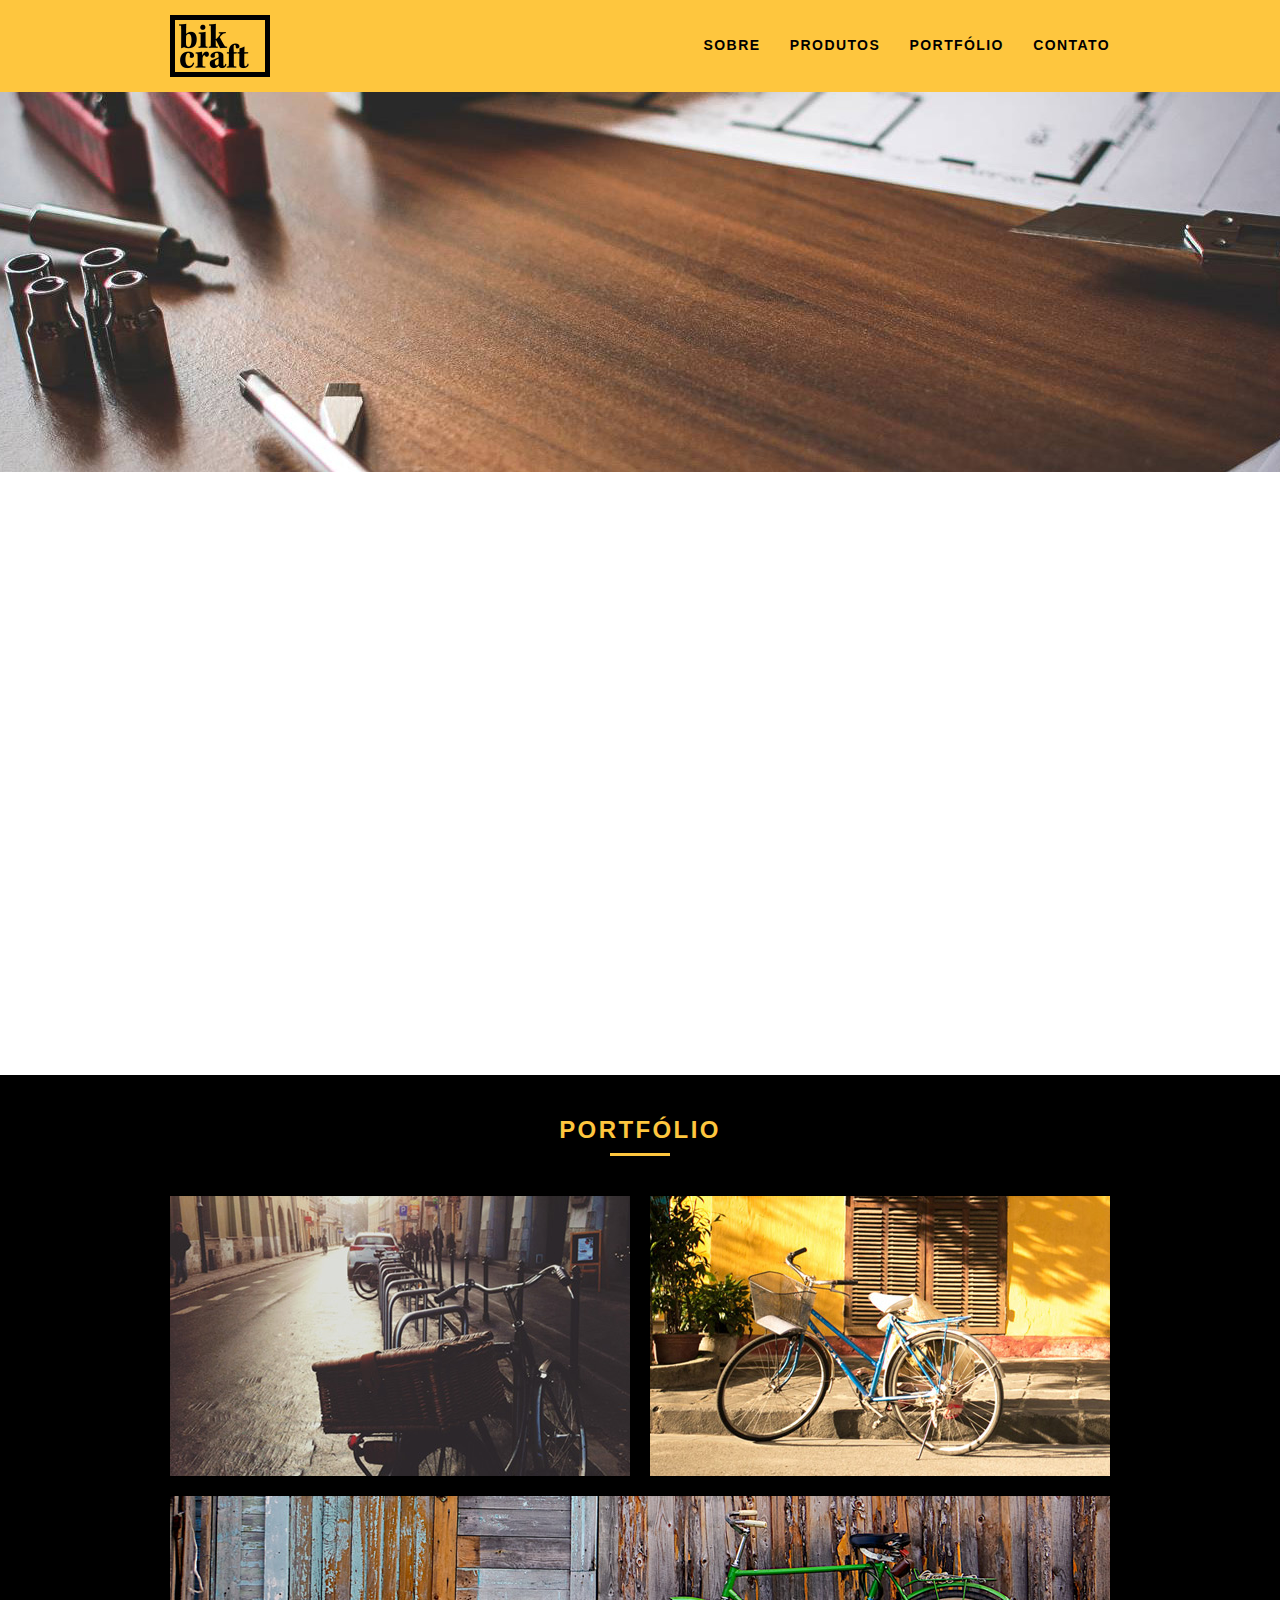
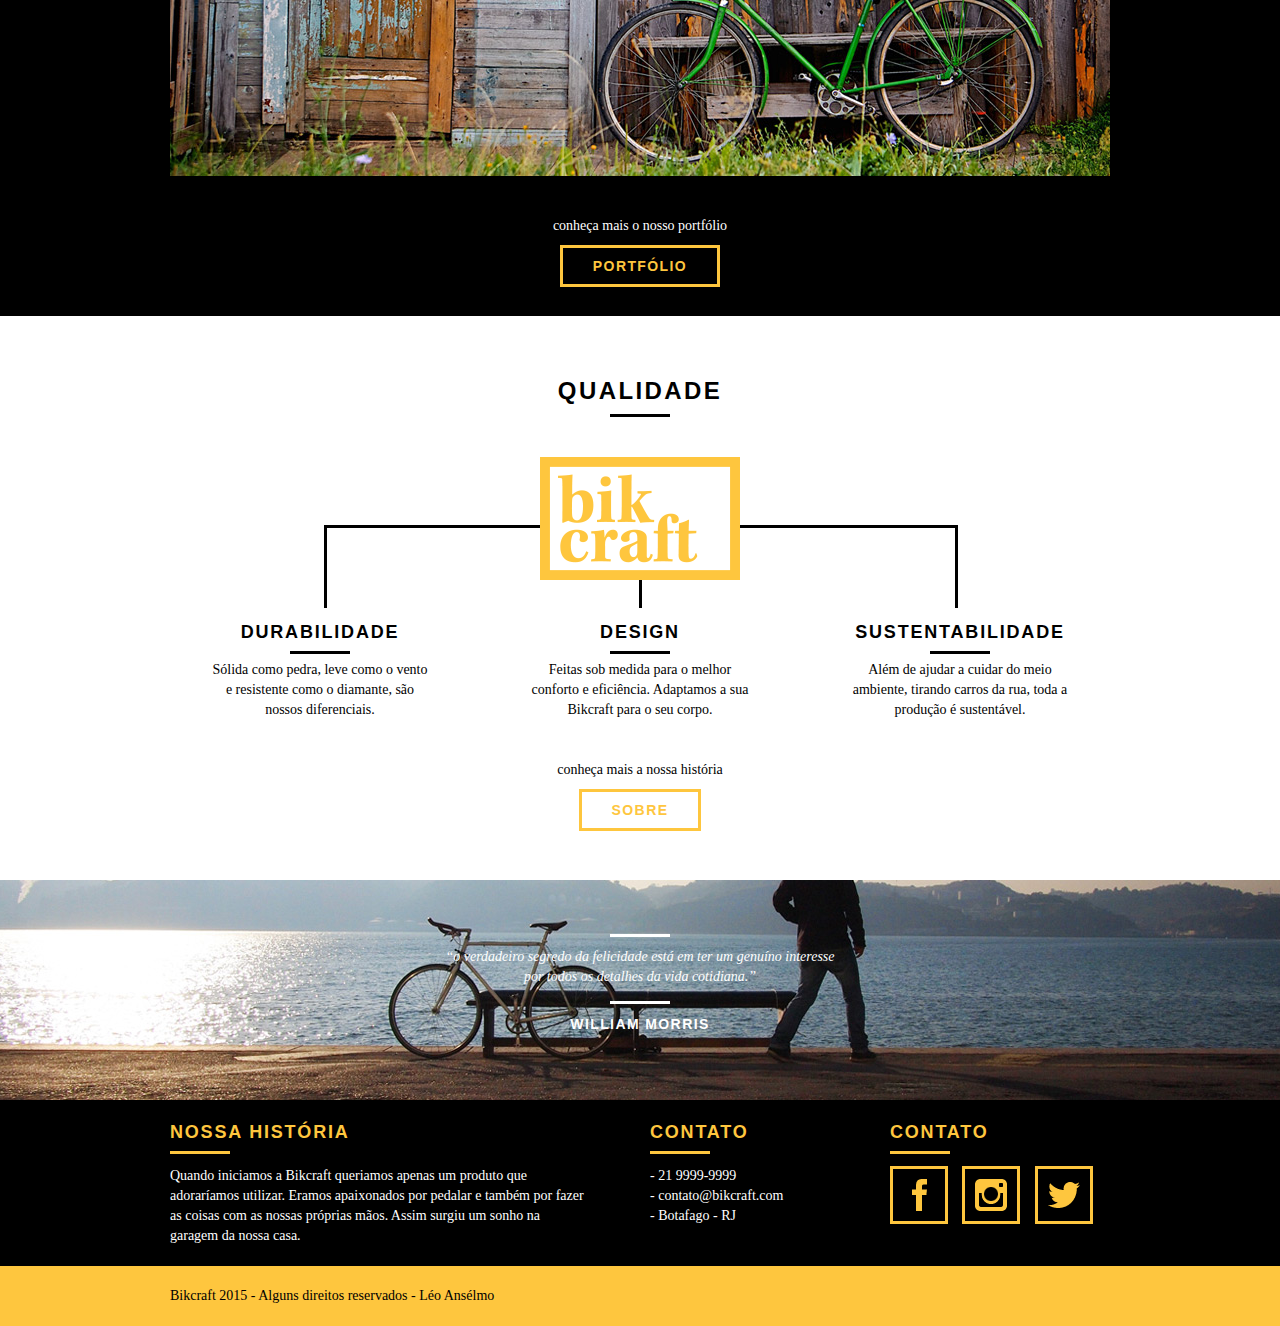
<file: index.html>
<!DOCTYPE html>
<html lang="pt-br">
	<head>
		<meta charset="utf-8">
		<title>Bikcraft - Bicicletas Personalizadas</title>
		<meta name="description" content="Compre a sua bicicleta personalizada na Bikcraft. Possuímos modelos Passeio, Retrô e Esporte.">

		<meta property="og:type" content="website"/>
		<meta property="og:title" content="Bikcraft - Bicicletas Personalizadas"/>
		<meta property="og:description" content="Compre a sua bicicleta personalizada na Bikcraft. Possuímos modelos Passeio, Retrô e Esporte."/>
		<meta property="og:url" content="http://bikcraft.com"/>
		<meta property="og:image" content="http://bikcraft.com/img/og-image.png"/>

		<meta name="viewport" content="width=device-width, initial-scale=1">

		<link rel="shortcut icon" href="favicon.ico">

		<link rel="stylesheet" href="css/style.css">
		<script src="js/libs/modernizr.custom.45655.js"></script>
	</head>
	<body>

		<header class="header">
			<div class="container">
				<a href="index.html" class="grid-4">
					<img src="img/bikcraft.png" alt="Bikcraft">
				</a>
				<nav class="grid-12 header_menu">
					<ul>
						<li><a href="sobre.html">Sobre</a></li>
						<li><a href="produtos.html">Produtos</a></li>
						<li><a href="portfolio.html">Portfólio</a></li>
						<li><a href="contato.html">Contato</a></li>
					</ul>
				</nav>
			</div>
		</header>

		<section class="introducao">
			<div class="container">
				<h1>Bicicletas Feitas a Mão</h1>
				<blockquote class="quote-externo">
					<p>“não tenha nada em sua casa que você não considere útil ou acredita ser bonito”</p>
					<cite>WILLIAM MORRIS</cite>
				</blockquote>
				<a href="produtos.html" class="btn">Orçamento</a>
			</div>
		</section>
		
		<section class="produtos container animar">
			<h2 class="subtitulo">Produtos</h2>
			<ul class="produtos_lista">

				<li class="grid-1-3">
					<div class="produtos_icone">
						<img src="img/produtos/passeio.png" alt="Bikcraft Passeio">
					</div>
					<h3>Passeio</h3>
					<p>Muito melhor do que passear pela orla a vidros fechados.</p>
				</li>

				<li class="grid-1-3">
					<div class="produtos_icone">
						<img src="img/produtos/esporte.png" alt="Bikcraft Esporte">
					</div>
					<h3>Esporte</h3>
					<p>Mais rápida do que Forrest Gump, ninguém vai pegar você.</p>
				</li>

				<li class="grid-1-3">
					<div class="produtos_icone">
						<img src="img/produtos/retro.png" alt="Bikcraft Retrô">
					</div>
					<h3>Retrô</h3>
					<p>O passado volta para lembrarmos o que devemos fazer no futuro.</p>
				</li>

			</ul>

			<div class="call">
				<p>clique aqui e veja os detalhes dos produtos</p>
				<a href="produtos.html" class="btn btn-preto">Produtos</a>
			</div>

		</section>
		<!-- Fecha Produtos -->

		<section class="portfolio">
			<div class="container">
				<h2 class="subtitulo">Portfólio</h2>
				<div class="portfolio_lista">
					<div class="grid-8"><img src="img/portfolio/retro.jpg" alt="Bicicleta Retrô"></div>
					<div class="grid-8"><img src="img/portfolio/passeio.jpg" alt="Bicicleta Passeio"></div>
					<div class="grid-16"><img src="img/portfolio/esporte.jpg" alt="Bicicleta Esporte"></div>
				</div>
				<div class="call">
					<p>conheça mais o nosso portfólio</p>
					<a href="portfolio.html" class="btn">Portfólio</a>
				</div>
			</div>
		</section>

		<section class="qualidade container">
			<h2 class="subtitulo">Qualidade</h2>
			<img src="img/bikcraft-qualidade.png" alt="Bikcraft">
			<ul class="qualidade_lista">
				<li class="grid-1-3">
					<h3>Durabilidade</h3>
					<p>Sólida como pedra, leve como o vento e resistente como o diamante, são nossos diferenciais.</p>
				</li>
				<li class="grid-1-3">
					<h3>Design</h3>
					<p>Feitas sob medida para o melhor conforto e eficiência. Adaptamos a sua Bikcraft para o seu corpo.</p>
				</li>
				<li class="grid-1-3">
					<h3>Sustentabilidade</h3>
					<p>Além de ajudar a cuidar do meio ambiente, tirando carros da rua, toda a produção é sustentável.</p>
				</li>
			</ul>
			<div class="call">
				<p>conheça mais a nossa história</p>
				<a href="sobre.html" class="btn btn-preto">Sobre</a>
			</div>
		</section>

		<div class="quebra">
			<blockquote class="quote-externo container">
				<p>“o verdadeiro segredo da felicidade está em ter um genuíno interesse por todos os detalhes da vida cotidiana.”</p>
				<cite>WILLIAM MORRIS</cite>
			</blockquote>
		</div>

		<footer>
			<div class="footer">
				<div class="container">

					<div class="grid-8 footer_historia">
						<h3>Nossa História</h3>
						<p>Quando iniciamos a Bikcraft queriamos apenas um produto que adoraríamos utilizar. Eramos apaixonados por pedalar e também por fazer as coisas com as nossas próprias mãos. Assim surgiu um sonho na garagem da nossa casa.</p>
					</div>

					<div class="grid-4 footer_contato">
						<h3>Contato</h3>
						<ul>
							<li>- 21 9999-9999</li>
							<li>- contato@bikcraft.com</li>
							<li>- Botafago - RJ</li>
						</ul>
					</div>

					<div class="grid-4 footer_redes">
						<h3>Contato</h3>
						<ul>
							<li><a href="http://facebook.com" target="_blank"><img src="img/redes-sociais/facebook.png" alt="Facebook Bikcraft"></a></li>
							<li><a href="http://instagram.com" target="_blank"><img src="img/redes-sociais/instagram.png" alt="Instagram Bikcraft"></a></li>
							<li><a href="http://twitter.com" target="_blank"><img src="img/redes-sociais/twitter.png" alt="Twitter Bikcraft"></a></li>
						</ul>
					</div>

				</div>
			</div>

			<div class="copy">
				<div class="container">
					<p class="grid-16">Bikcraft 2015 - Alguns direitos reservados - Léo Ansélmo</p>
				</div>
			</div>
		</footer>

	<!-- JavaScript -->
	<script src="//ajax.googleapis.com/ajax/libs/jquery/1.11.2/jquery.min.js"></script>
	<script>window.jQuery || document.write('<script src="js/libs/jquery-1.11.2.min.js"><\/script>')</script>
	<script src="js/plugins.js"></script>
	<script src="js/main.js"></script>
	<!-- JavaScript -->

	</body>
</html>
</file>
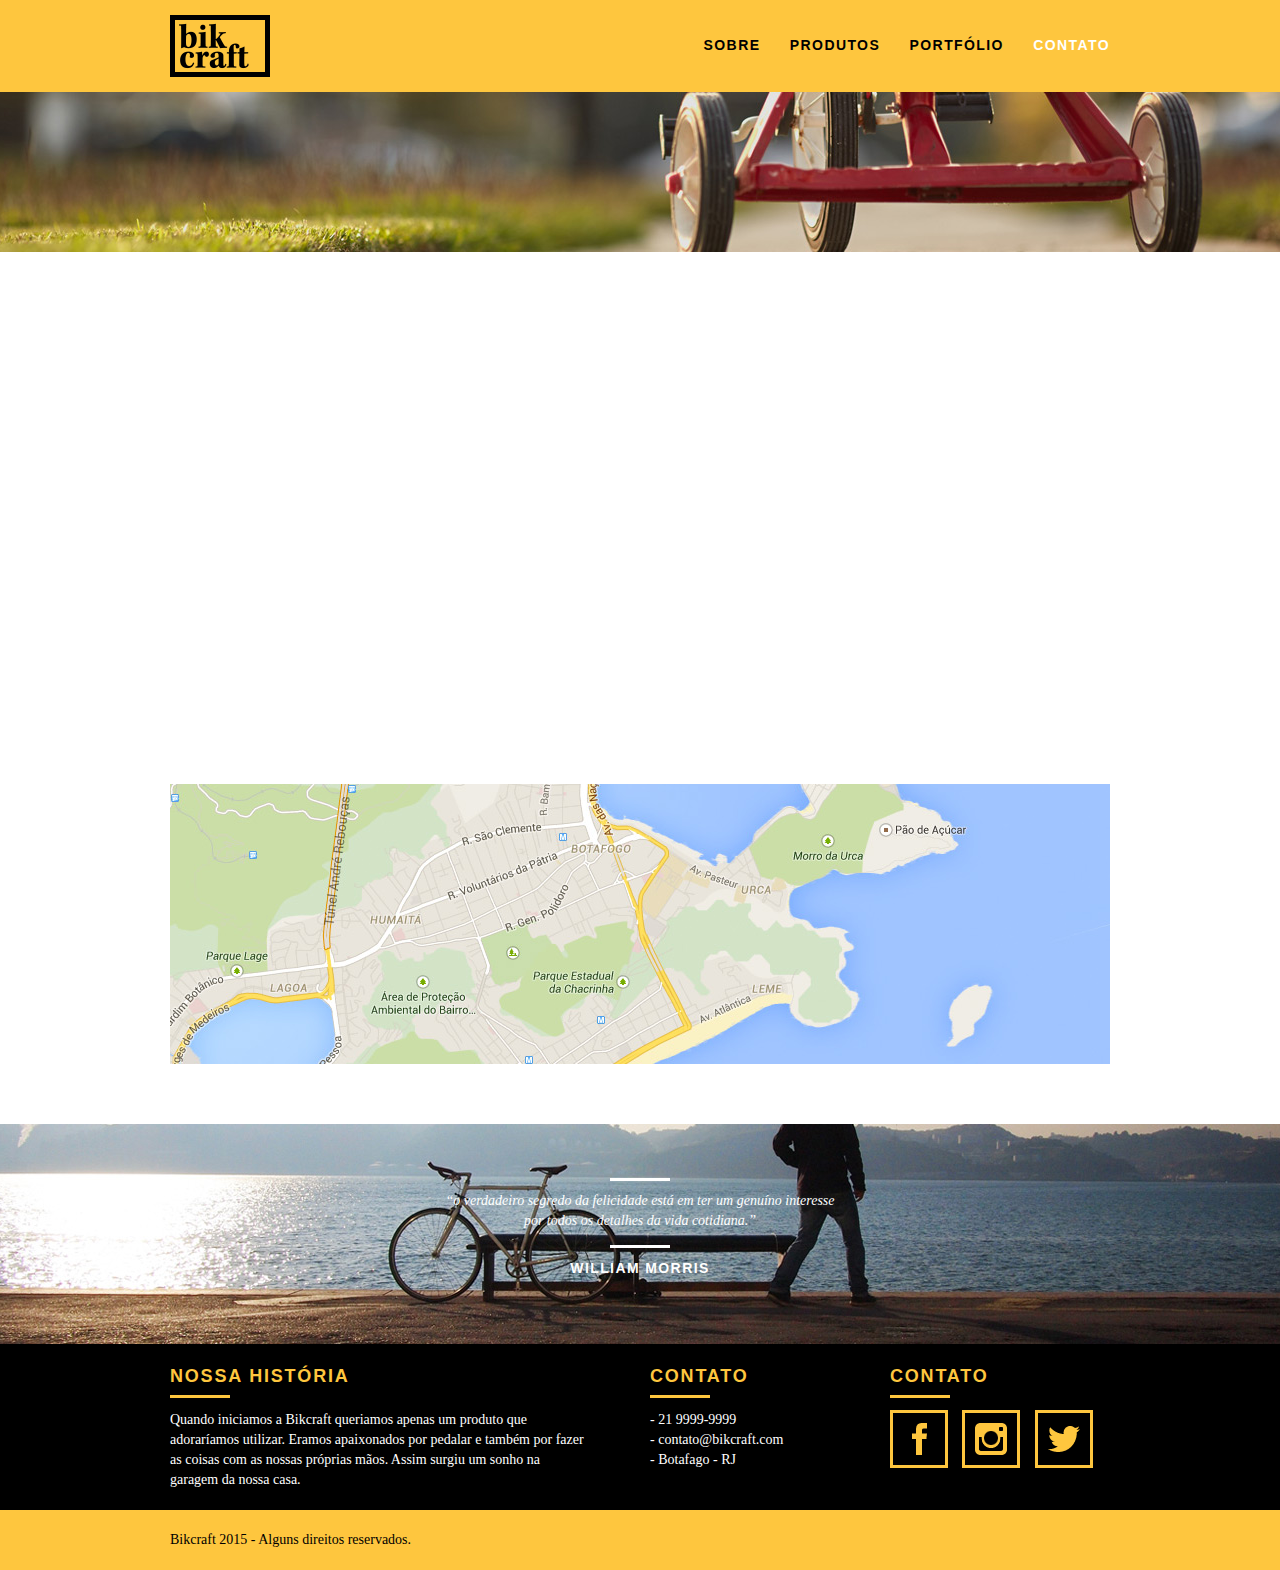
<file: contato.html>
<!DOCTYPE html>
<html lang="pt-br">
	<head>
		<meta charset="utf-8">
		<title>Bikcraft - Contato - 21 9999-9999</title>
		<meta name="description" content="Compre a sua bicicleta personalizada na Bikcraft. Possuímos modelos Passeio, Retrô e Esporte.">

		<meta property="og:type" content="website"/>
		<meta property="og:title" content="Bikcraft - Contato - 21 9999-9999"/>
		<meta property="og:description" content="Compre a sua bicicleta personalizada na Bikcraft. Possuímos modelos Passeio, Retrô e Esporte."/>
		<meta property="og:url" content="http://bikcraft.com/contato.html"/>
		<meta property="og:image" content="http://bikcraft.com/img/og-image.png"/>

		<meta name="viewport" content="width=device-width, initial-scale=1">

		<link rel="stylesheet" href="css/style.css">
		<script src="js/libs/modernizr.custom.45655.js"></script>
	</head>
	<body>

		<header class="header">
			<div class="container">
				<a href="index.html" class="grid-4">
					<img src="img/bikcraft.png" alt="Bikcraft">
				</a>
				<nav class="grid-12 header_menu">
					<ul>
						<li><a href="sobre.html">Sobre</a></li>
						<li><a href="produtos.html">Produtos</a></li>
						<li><a href="portfolio.html">Portfólio</a></li>
						<li><a href="contato.html" class="menu_ativo">Contato</a></li>
					</ul>
				</nav>
			</div>
		</header>

		<section class="introducao-interna interna_contato">
			<div class="container">
				<h1>Contato</h1>
				<p>tire suas dúvidas com a gente</p>
			</div>
		</section>

		<section class="contato container animar-interno">
			<form action="enviar.php" method="post" name="form" class="formphp contato_form grid-8">
				<label for="nome">Nome</label>
				<input id="nome" name="nome" type="text">
				<label for="email">E-mail</label>
				<input id="email" name="email" type="text">
				<label for="telefone">Telefone</label>
				<input id="telefone" name="telefone" type="text">

				<label class="nao-aparece">Se você não é um robô, deixe em branco.</label>
				<input type="text" class="nao-aparece" name="leaveblank">
				<label class="nao-aparece">Se você não é um robô, não mude este campo.</label>
				<input type="text" class="nao-aparece" name="dontchange" value="http://" >

				<label for="mensagem">Mensagem</label>
				<textarea name="mensagem" id="mensagem"></textarea>

				<button id="enviar" name="enviar" type="submit" class="btn btn-preto">Enviar</button>
			</form>

			<div class="contato_dados grid-8">
				<h3>Dados</h3>
				<span>+55 21 9999-9999</span>
				<span>orcamento@bikcraft.com</span>
				<span>Rua Ali Perto - Botafogo</span>
				<span>Rio de Janeiro - RJ - Brasil</span>
				<h3>Redes Sociais</h3>
				<ul>
					<li><a href="http://facebook.com" target="_blank"><img src="img/redes-sociais/facebook.png" alt="Facebook Bikcraft"></a></li>
					<li><a href="http://instagram.com" target="_blank"><img src="img/redes-sociais/instagram.png" alt="Instagram Bikcraft"></a></li>
					<li><a href="http://twitter.com" target="_blank"><img src="img/redes-sociais/twitter.png" alt="Twitter Bikcraft"></a></li>
				</ul>
			</div>
		</section>

		<section class="container contato_mapa">
			<a href="http://google.com" target="_blank" class="grid-16"><img src="img/endereco-bikcraft.jpg" alt="Endereço da Bikcraft"></a>
		</section>

		<div class="quebra">
			<blockquote class="quote-externo container">
				<p>“o verdadeiro segredo da felicidade está em ter um genuíno interesse por todos os detalhes da vida cotidiana.”</p>
				<cite>WILLIAM MORRIS</cite>
			</blockquote>
		</div>

		<footer>
			<div class="footer">
				<div class="container">

					<div class="grid-8 footer_historia">
						<h3>Nossa História</h3>
						<p>Quando iniciamos a Bikcraft queriamos apenas um produto que adoraríamos utilizar. Eramos apaixonados por pedalar e também por fazer as coisas com as nossas próprias mãos. Assim surgiu um sonho na garagem da nossa casa.</p>
					</div>

					<div class="grid-4 footer_contato">
						<h3>Contato</h3>
						<ul>
							<li>- 21 9999-9999</li>
							<li>- contato@bikcraft.com</li>
							<li>- Botafago - RJ</li>
						</ul>
					</div>

					<div class="grid-4 footer_redes">
						<h3>Contato</h3>
						<ul>
							<li><a href="http://facebook.com" target="_blank"><img src="img/redes-sociais/facebook.png" alt="Facebook Bikcraft"></a></li>
							<li><a href="http://instagram.com" target="_blank"><img src="img/redes-sociais/instagram.png" alt="Instagram Bikcraft"></a></li>
							<li><a href="http://twitter.com" target="_blank"><img src="img/redes-sociais/twitter.png" alt="Twitter Bikcraft"></a></li>
						</ul>
					</div>

				</div>
			</div>

			<div class="copy">
				<div class="container">
					<p class="grid-16">Bikcraft 2015 - Alguns direitos reservados.</p>
				</div>
			</div>
		</footer>

	<!-- JavaScript -->
	<script src="//ajax.googleapis.com/ajax/libs/jquery/1.11.2/jquery.min.js"></script>
	<script>window.jQuery || document.write('<script src="js/libs/jquery-1.11.2.min.js"><\/script>')</script>
	<script src="js/plugins.js"></script>
	<script src="js/main.js"></script>
	<!-- JavaScript -->

	</body>
</html>
</file>
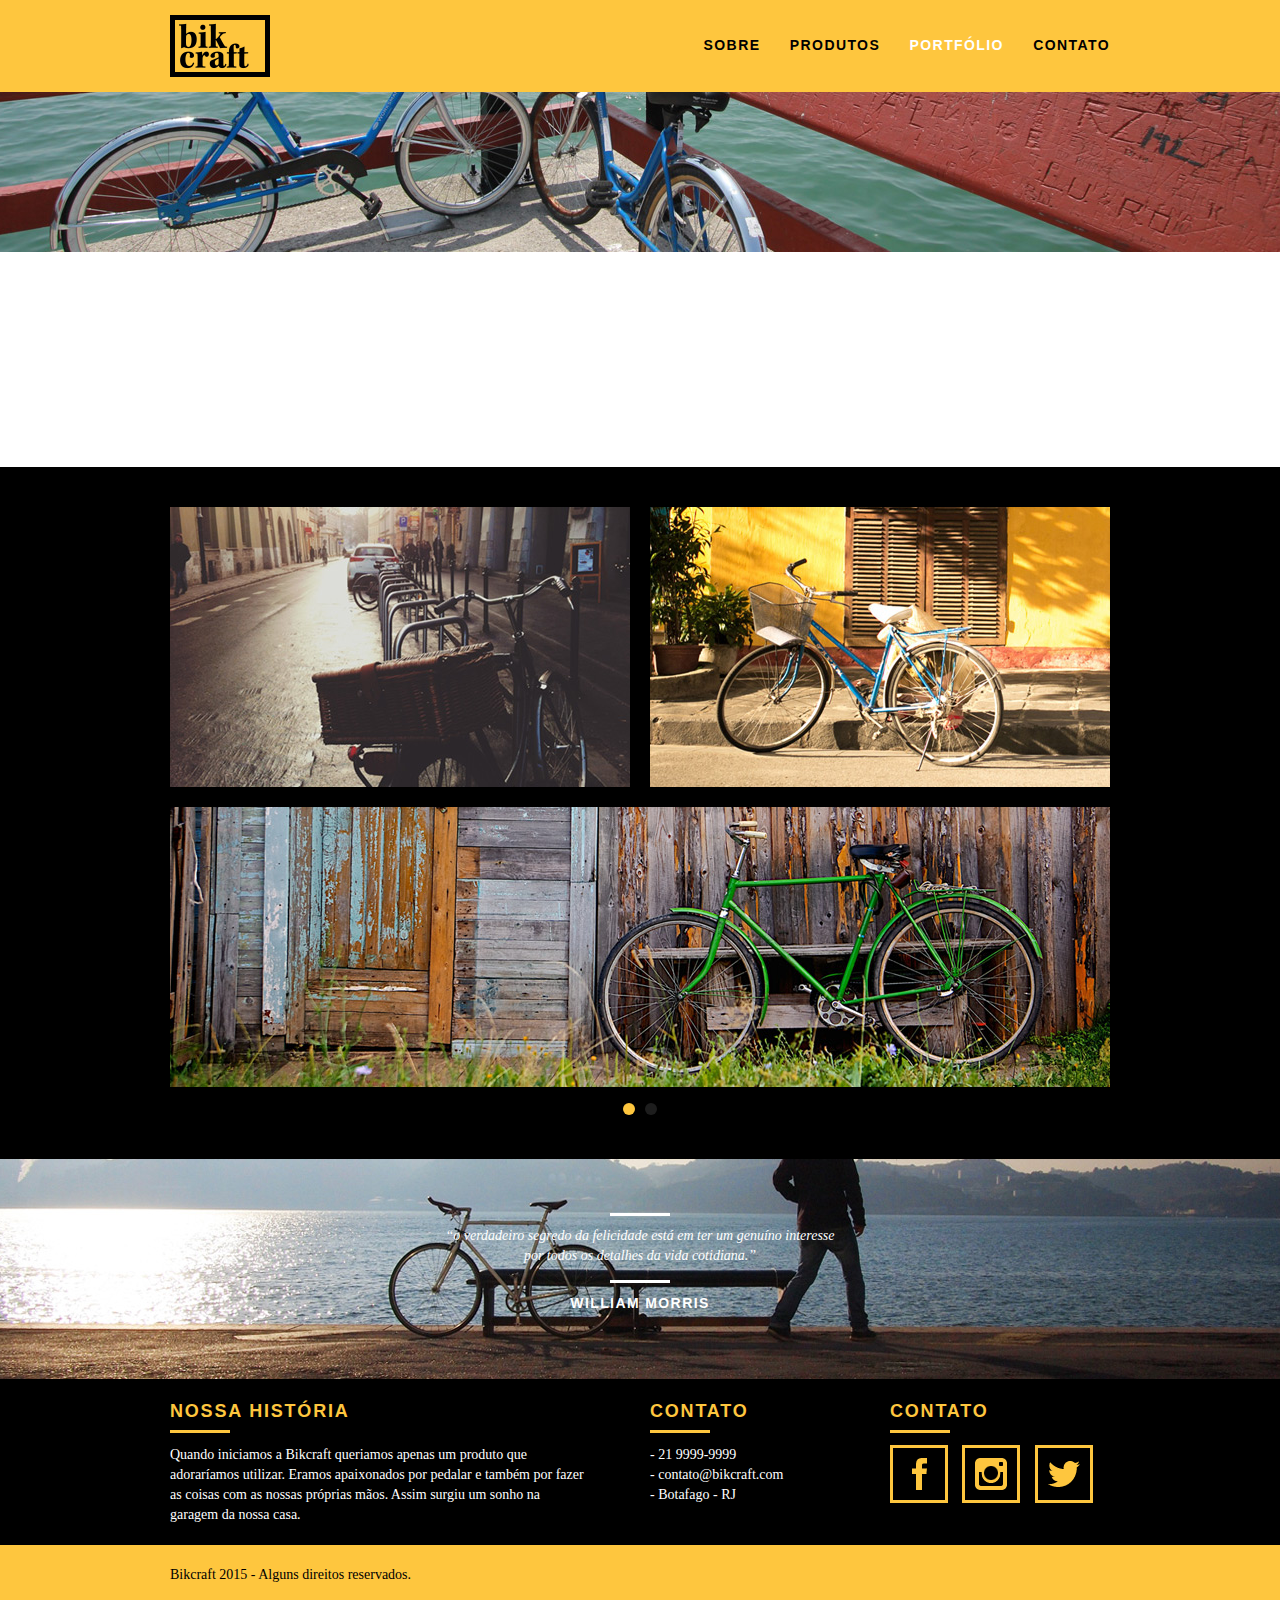
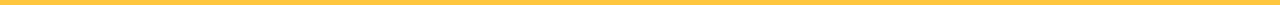
<file: portfolio.html>
<!DOCTYPE html>
<html lang="pt-br">
	<head>
		<meta charset="utf-8">
		<title>Bikcraft - Conheça o portfólio de clientes</title>
		<meta name="description" content="Compre a sua bicicleta personalizada na Bikcraft. Possuímos modelos Passeio, Retrô e Esporte.">

		<meta property="og:type" content="website"/>
		<meta property="og:title" content="Bikcraft - Conheça o portfólio de clientes"/>
		<meta property="og:description" content="Compre a sua bicicleta personalizada na Bikcraft. Possuímos modelos Passeio, Retrô e Esporte."/>
		<meta property="og:url" content="http://bikcraft.com/portfolio.html"/>
		<meta property="og:image" content="http://bikcraft.com/img/og-image.png"/>

		<meta name="viewport" content="width=device-width, initial-scale=1">

		<link rel="shortcut icon" href="favicon.ico">

		<link rel="stylesheet" href="css/style.css">
		<script src="js/libs/modernizr.custom.45655.js"></script>
	</head>
	<body>

		<header class="header">
			<div class="container">
				<a href="index.html" class="grid-4">
					<img src="img/bikcraft.png" alt="Bikcraft">
				</a>
				<nav class="grid-12 header_menu">
					<ul>
						<li><a href="sobre.html">Sobre</a></li>
						<li><a href="produtos.html">Produtos</a></li>
						<li><a href="portfolio.html" class="menu_ativo">Portfólio</a></li>
						<li><a href="contato.html">Contato</a></li>
					</ul>
				</nav>
			</div>
		</header>

		<section class="introducao-interna interna_portfolio">
			<div class="container">
				<h1>Portfólio</h1>
				<p>conheça os projetos que amamos mostrar</p>
			</div>
		</section>

		<section class="container animar-interno">
			<ul class="rslides">
				<li>
					<blockquote class="quote_clientes">
						<p>“Pedalar sempre foi a minha paixão, o que o pessoal da Bikcraft fez foi intensificar o meu amor por esta atividade. Recomendo à todos que amo.”</p>
						<cite>Barbara Moss</cite>
					</blockquote>
				</li>

				<li>
					<blockquote class="quote_clientes">
						<p>“Nada melhor do que dar um rolê com a minha Bikcraft na orla. Essa é a minha companheira mais fiel, nunca me traiu e está sempre a minha disposição.”</p>
						<cite>Jhony Rato</cite>
					</blockquote>
				</li>

				<li>
					<blockquote class="quote_clientes">
						<p>“Aqueles que ainda não possuem uma Bikcraft, não sabem o que estão perdendo. A precisão é absurda e a velocidade transcendental. Nunca vida nada igual.”</p>
						<cite>Bernardo</cite>
					</blockquote>
				</li>
			</ul>
		</section>

		<section class="portfolio">
			<div class="container">
				<ul class="portfolio_lista rslides_portfolio">

					<li>
						<div class="grid-8"><img src="img/portfolio/retro.jpg" alt="Bicicleta Retrô"></div>
						<div class="grid-8"><img src="img/portfolio/passeio.jpg" alt="Bicicleta Passeio"></div>
						<div class="grid-16"><img src="img/portfolio/esporte.jpg" alt="Bicicleta Esporte"></div>
					</li>

					<li>
						<div class="grid-8"><img src="img/portfolio/passeio.jpg" alt="Bicicleta Passeio"></div>
						<div class="grid-8"><img src="img/portfolio/retro.jpg" alt="Bicicleta Retrô"></div>
						<div class="grid-16"><img src="img/portfolio/esporte.jpg" alt="Bicicleta Esporte"></div>
					</li>

				</ul>
			</div>
		</section>

		<div class="quebra">
			<blockquote class="quote-externo container">
				<p>“o verdadeiro segredo da felicidade está em ter um genuíno interesse por todos os detalhes da vida cotidiana.”</p>
				<cite>WILLIAM MORRIS</cite>
			</blockquote>
		</div>

		<footer>
			<div class="footer">
				<div class="container">

					<div class="grid-8 footer_historia">
						<h3>Nossa História</h3>
						<p>Quando iniciamos a Bikcraft queriamos apenas um produto que adoraríamos utilizar. Eramos apaixonados por pedalar e também por fazer as coisas com as nossas próprias mãos. Assim surgiu um sonho na garagem da nossa casa.</p>
					</div>

					<div class="grid-4 footer_contato">
						<h3>Contato</h3>
						<ul>
							<li>- 21 9999-9999</li>
							<li>- contato@bikcraft.com</li>
							<li>- Botafago - RJ</li>
						</ul>
					</div>

					<div class="grid-4 footer_redes">
						<h3>Contato</h3>
						<ul>
							<li><a href="http://facebook.com" target="_blank"><img src="img/redes-sociais/facebook.png" alt="Facebook Bikcraft"></a></li>
							<li><a href="http://instagram.com" target="_blank"><img src="img/redes-sociais/instagram.png" alt="Instagram Bikcraft"></a></li>
							<li><a href="http://twitter.com" target="_blank"><img src="img/redes-sociais/twitter.png" alt="Twitter Bikcraft"></a></li>
						</ul>
					</div>

				</div>
			</div>

			<div class="copy">
				<div class="container">
					<p class="grid-16">Bikcraft 2015 - Alguns direitos reservados.</p>
				</div>
			</div>
		</footer>

	<!-- JavaScript -->
	<script src="//ajax.googleapis.com/ajax/libs/jquery/1.11.2/jquery.min.js"></script>
	<script>window.jQuery || document.write('<script src="js/libs/jquery-1.11.2.min.js"><\/script>')</script>
	<script src="js/plugins.js"></script>
	<script src="js/main.js"></script>
	<!-- JavaScript -->

	</body>
</html>
</file>
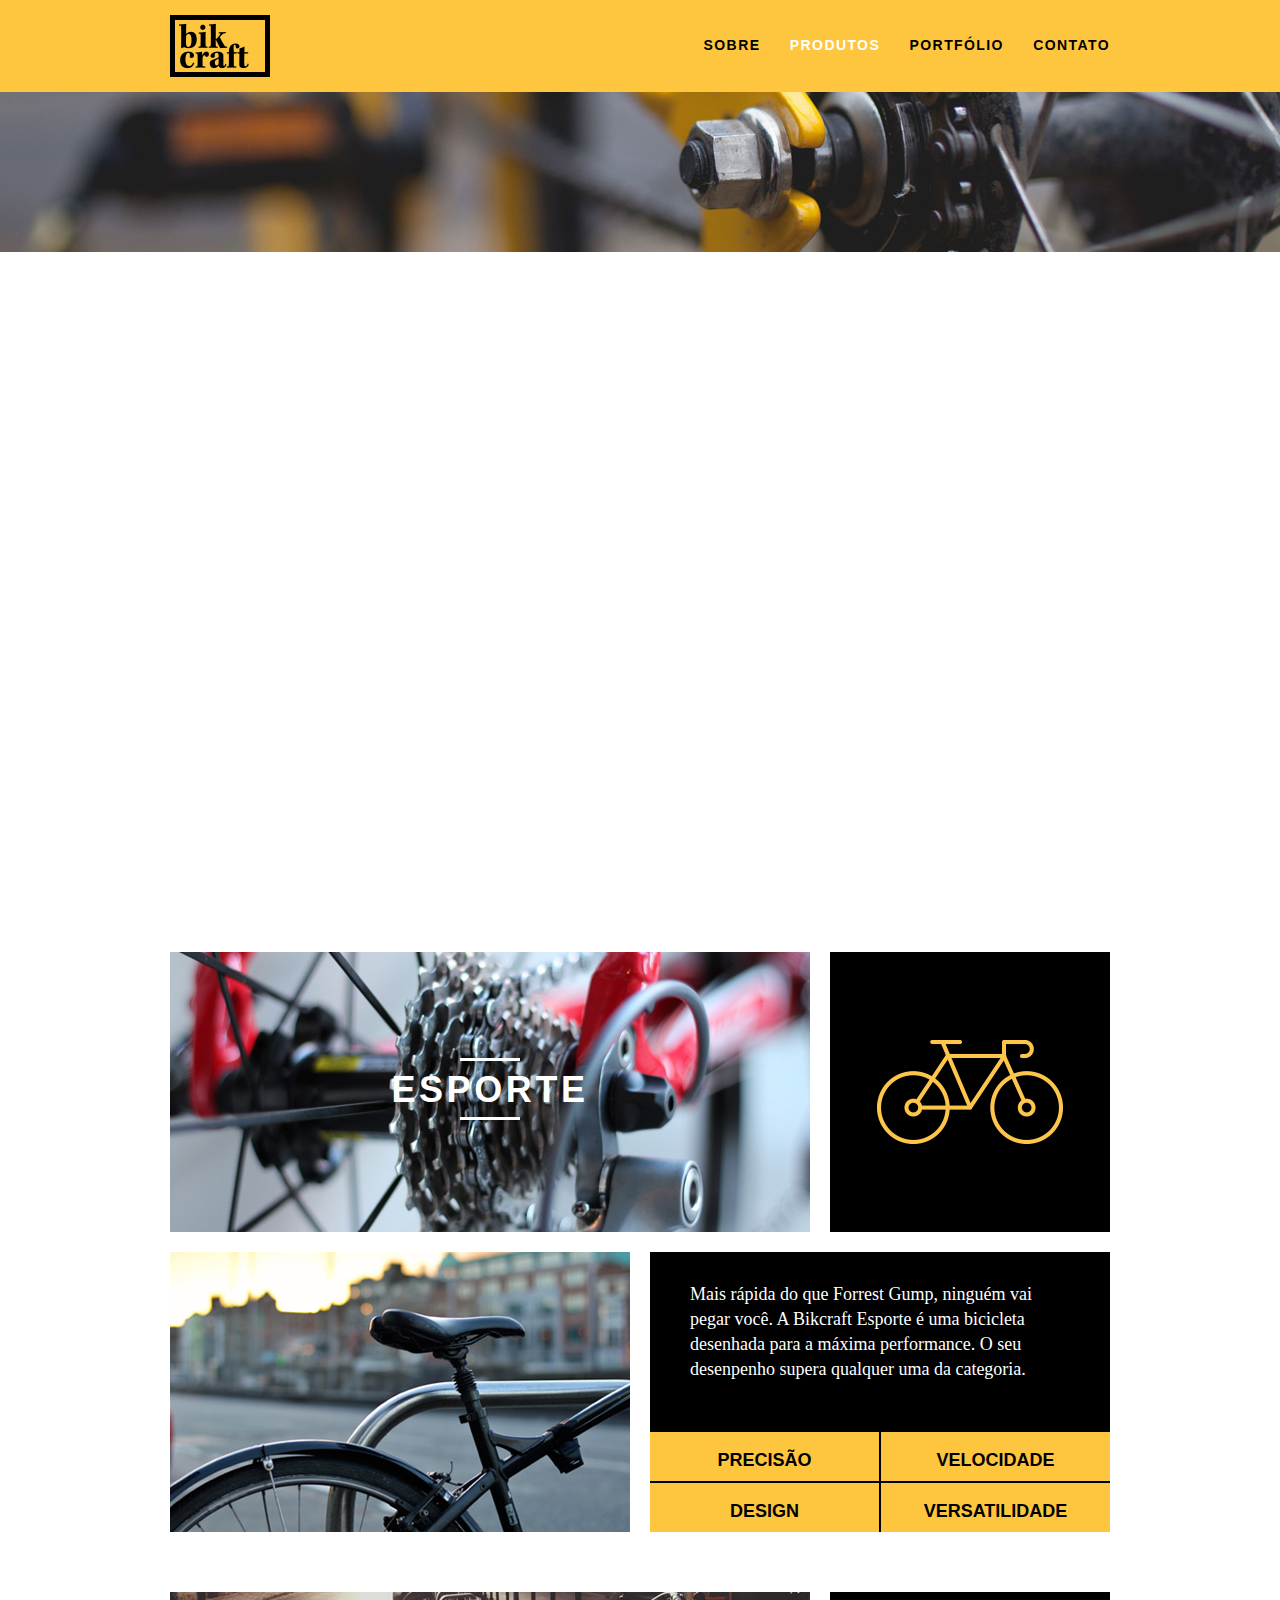
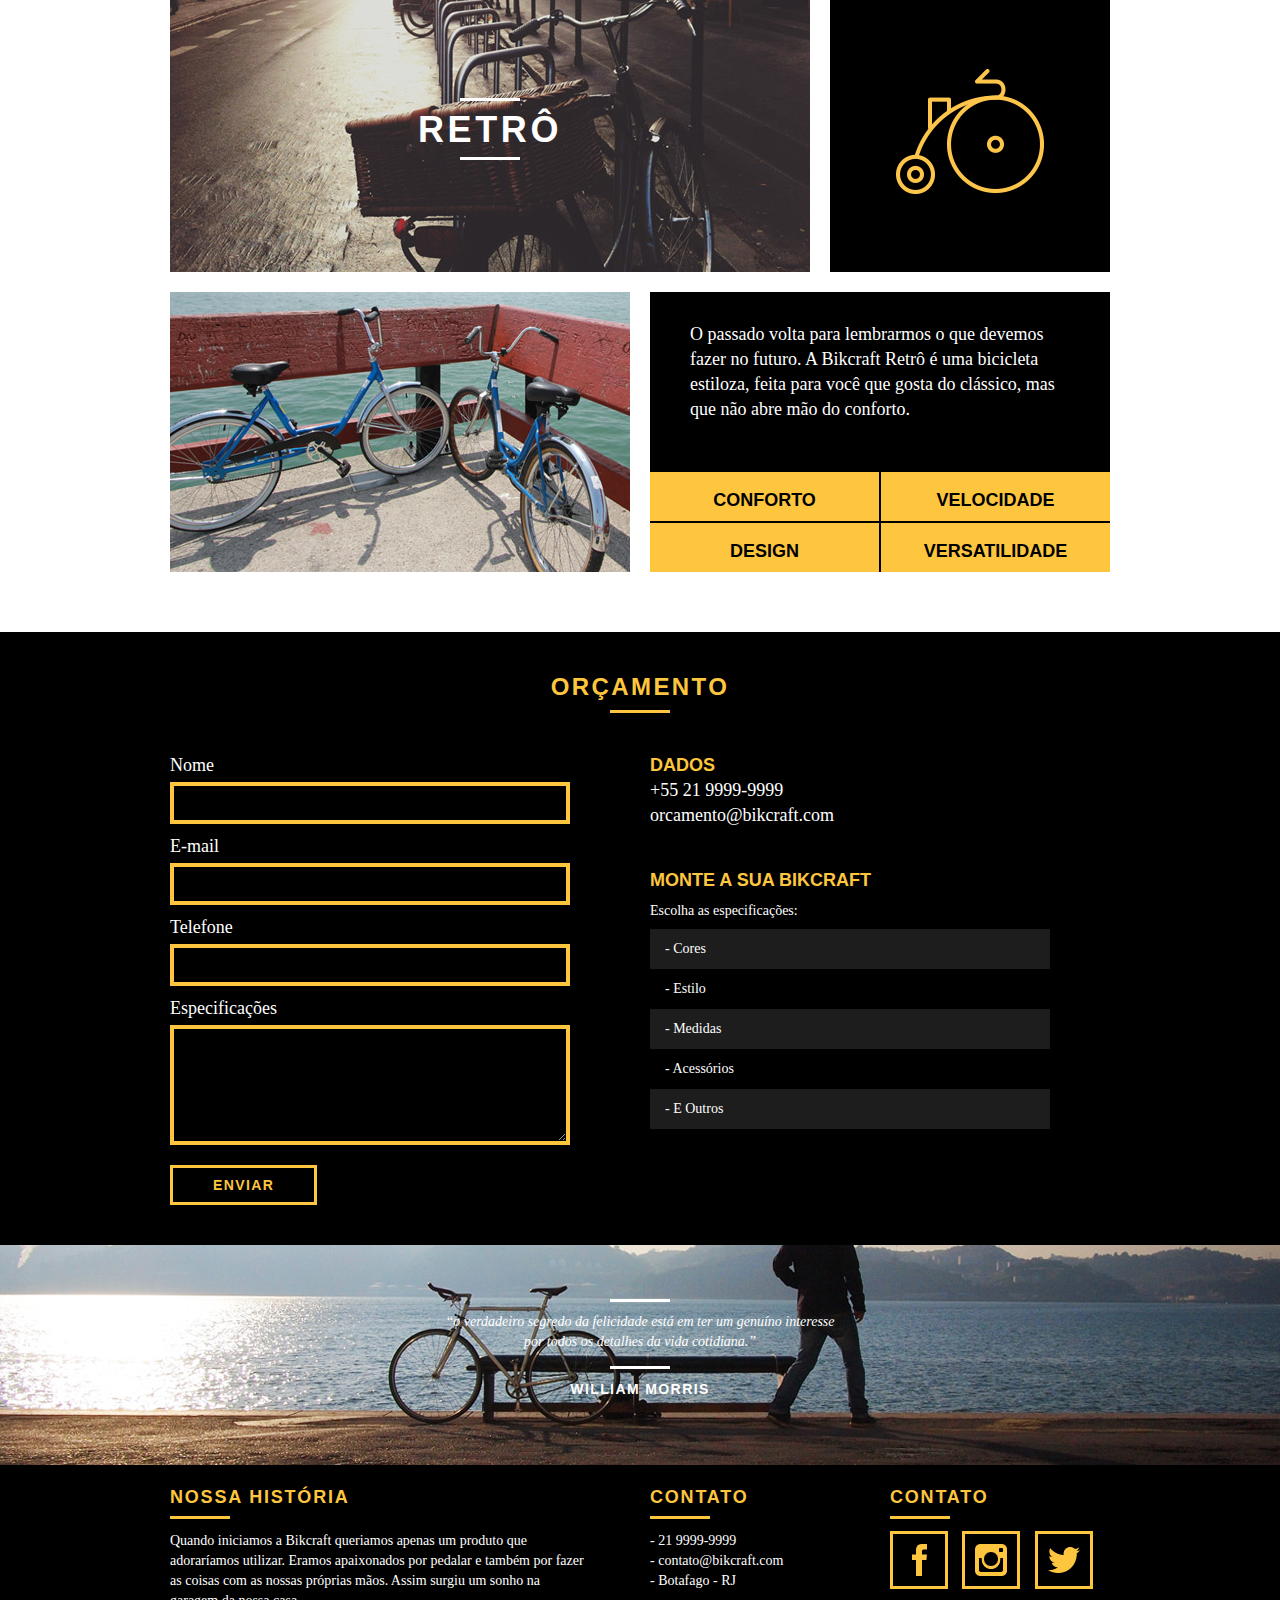
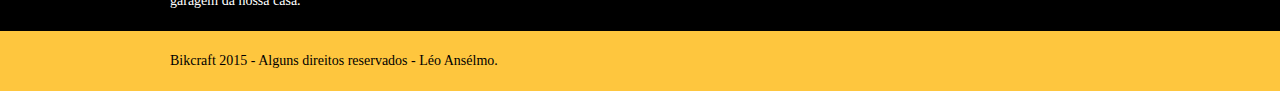
<file: produtos.html>
<!DOCTYPE html>
<html lang="pt-br">
	<head>
		<meta charset="utf-8">
		<title>Bikcraft - Conheça as linhas Passeio, Retrô e Esporte</title>
		<meta name="description" content="Compre a sua bicicleta personalizada na Bikcraft. Possuímos modelos Passeio, Retrô e Esporte.">

		<meta property="og:type" content="website"/>
		<meta property="og:title" content="Bikcraft - Conheça as linhas Passeio, Retrô e Esporte"/>
		<meta property="og:description" content="Compre a sua bicicleta personalizada na Bikcraft. Possuímos modelos Passeio, Retrô e Esporte."/>
		<meta property="og:url" content="http://bikcraft.com/produtos.html"/>
		<meta property="og:image" content="http://bikcraft.com/img/og-image.png"/>

		<meta name="viewport" content="width=device-width, initial-scale=1">

		<link rel="shortcut icon" href="favicon.ico">

		<link rel="stylesheet" href="css/style.css">
		<script src="js/libs/modernizr.custom.45655.js"></script>
	</head>
	<body>

		<header class="header">
			<div class="container">
				<a href="index.html" class="grid-4">
					<img src="img/bikcraft.png" alt="Bikcraft">
				</a>
				<nav class="grid-12 header_menu">
					<ul>
						<li><a href="sobre.html">Sobre</a></li>
						<li><a href="produtos.html" class="menu_ativo">Produtos</a></li>
						<li><a href="portfolio.html">Portfólio</a></li>
						<li><a href="contato.html">Contato</a></li>
					</ul>
				</nav>
			</div>
		</header>

		<section class="introducao-interna interna_produtos">
			<div class="container">
				<h1>Produtos</h1>
				<p>conheça todos os nossos produtos</p>
			</div>
		</section>

		<section class="container produto_item animar-interno">
			<div class="grid-11">
				<img src="img/produtos/bikcraft-passeio-1.jpg" alt="Bikcraft Passeio">
				<h2>Passeio</h2>
			</div>
			<div class="grid-5 produto_icone"><img src="img/produtos/passeio.png" alt="Icone Passeio"></div>
			<div class="grid-8"><img src="img/produtos/bikcraft-passeio-2.jpg" alt="Bikcraft Passeio"></div>
			<div class="grid-8 produto_info">
				<p>Muito melhor do que passear pela orla a vidros fechados. A Bikcraft Passeio é uma bicicleta que une conforto e praticidade para o seu dia a dia. Você nunca mais vai querer saber de outra.</p>
				<ul>
					<li>Conforto</li>
					<li>Praticidade</li>
					<li>Design</li>
					<li>Versatilidade</li>
				</ul>
			</div>
		</section>

		<section class="container produto_item">
			<div class="grid-11">
				<img src="img/produtos/bikcraft-esporte-1.jpg" alt="Bikcraft Esporte">
				<h2>Esporte</h2>
			</div>
			<div class="grid-5 produto_icone"><img src="img/produtos/esporte.png" alt="Icone Esporte"></div>
			<div class="grid-8"><img src="img/produtos/bikcraft-esporte-2.jpg" alt="Bikcraft Esporte"></div>
			<div class="grid-8 produto_info">
				<p>Mais rápida do que Forrest Gump, ninguém vai pegar você. A Bikcraft Esporte é uma bicicleta desenhada para a máxima performance. O seu desenpenho supera qualquer uma da categoria.</p>
				<ul>
					<li>Precisão</li>
					<li>Velocidade</li>
					<li>Design</li>
					<li>Versatilidade</li>
				</ul>
			</div>
		</section>

		<section class="container produto_item">
			<div class="grid-11">
				<img src="img/produtos/bikcraft-retro-1.jpg" alt="Bikcraft Retrô">
				<h2>Retrô</h2>
			</div>
			<div class="grid-5 produto_icone"><img src="img/produtos/retro.png" alt="Icone Retrô"></div>
			<div class="grid-8"><img src="img/produtos/bikcraft-retro-2.jpg" alt="Bikcraft Retrô"></div>
			<div class="grid-8 produto_info">
				<p>O passado volta para lembrarmos o que devemos fazer no futuro. A Bikcraft Retrô é uma bicicleta estiloza, feita para você que gosta do clássico, mas que não abre mão do conforto.</p>
				<ul>
					<li>Conforto</li>
					<li>Velocidade</li>
					<li>Design</li>
					<li>Versatilidade</li>
				</ul>
			</div>
		</section>

		<section class="orcamento">
			<div class="container">
				<h2 class="subtitulo">Orçamento</h2>
				<form action="enviar.php" method="post" name="form" class="formphp form grid-8">
					<label for="nome">Nome</label>
					<input id="nome" name="nome" type="text">
					<label for="email">E-mail</label>
					<input id="email" name="email" type="text">
					<label for="telefone">Telefone</label>
					<input id="telefone" name="telefone" type="text">

					<label class="nao-aparece">Se você não é um robô, deixe em branco.</label>
					<input type="text" class="nao-aparece" name="leaveblank">
					<label class="nao-aparece">Se você não é um robô, não mude este campo.</label>
					<input type="text" class="nao-aparece" name="dontchange" value="http://" >

					<label for="mensagem">Especificações</label>
					<textarea name="mensagem" id="mensagem"></textarea>

					<button id="enviar" name="enviar" type="submit" class="btn">Enviar</button>
				</form>
				<div class="orcamento_dados grid-8">
					<h3>Dados</h3>
					<span>+55 21 9999-9999</span>
					<span>orcamento@bikcraft.com</span>
					<h3>Monte a sua Bikcraft</h3>
					<p>Escolha as especificações:</p>
					<ul>
						<li>- Cores</li>
    				<li>- Estilo</li>
    				<li>- Medidas</li>
   					<li>- Acessórios</li>
    				<li>- E Outros</li>
					</ul>
				</div>
			</div>
		</section>

		<div class="quebra">
			<blockquote class="quote-externo container">
				<p>“o verdadeiro segredo da felicidade está em ter um genuíno interesse por todos os detalhes da vida cotidiana.”</p>
				<cite>WILLIAM MORRIS</cite>
			</blockquote>
		</div>

		<footer>
			<div class="footer">
				<div class="container">

					<div class="grid-8 footer_historia">
						<h3>Nossa História</h3>
						<p>Quando iniciamos a Bikcraft queriamos apenas um produto que adoraríamos utilizar. Eramos apaixonados por pedalar e também por fazer as coisas com as nossas próprias mãos. Assim surgiu um sonho na garagem da nossa casa.</p>
					</div>

					<div class="grid-4 footer_contato">
						<h3>Contato</h3>
						<ul>
							<li>- 21 9999-9999</li>
							<li>- contato@bikcraft.com</li>
							<li>- Botafago - RJ</li>
						</ul>
					</div>

					<div class="grid-4 footer_redes">
						<h3>Contato</h3>
						<ul>
							<li><a href="http://facebook.com" target="_blank"><img src="img/redes-sociais/facebook.png" alt="Facebook Bikcraft"></a></li>
							<li><a href="http://instagram.com" target="_blank"><img src="img/redes-sociais/instagram.png" alt="Instagram Bikcraft"></a></li>
							<li><a href="http://twitter.com" target="_blank"><img src="img/redes-sociais/twitter.png" alt="Twitter Bikcraft"></a></li>
						</ul>
					</div>

				</div>
			</div>

			<div class="copy">
				<div class="container">
					<p class="grid-16">Bikcraft 2015 - Alguns direitos reservados - Léo Ansélmo.</p>
				</div>
			</div>
		</footer>

	<!-- JavaScript -->
	<script src="//ajax.googleapis.com/ajax/libs/jquery/1.11.2/jquery.min.js"></script>
	<script>window.jQuery || document.write('<script src="js/libs/jquery-1.11.2.min.js"><\/script>')</script>
	<script src="js/plugins.js"></script>
	<script src="js/main.js"></script>
	<!-- JavaScript -->

	</body>
</html>
</file>
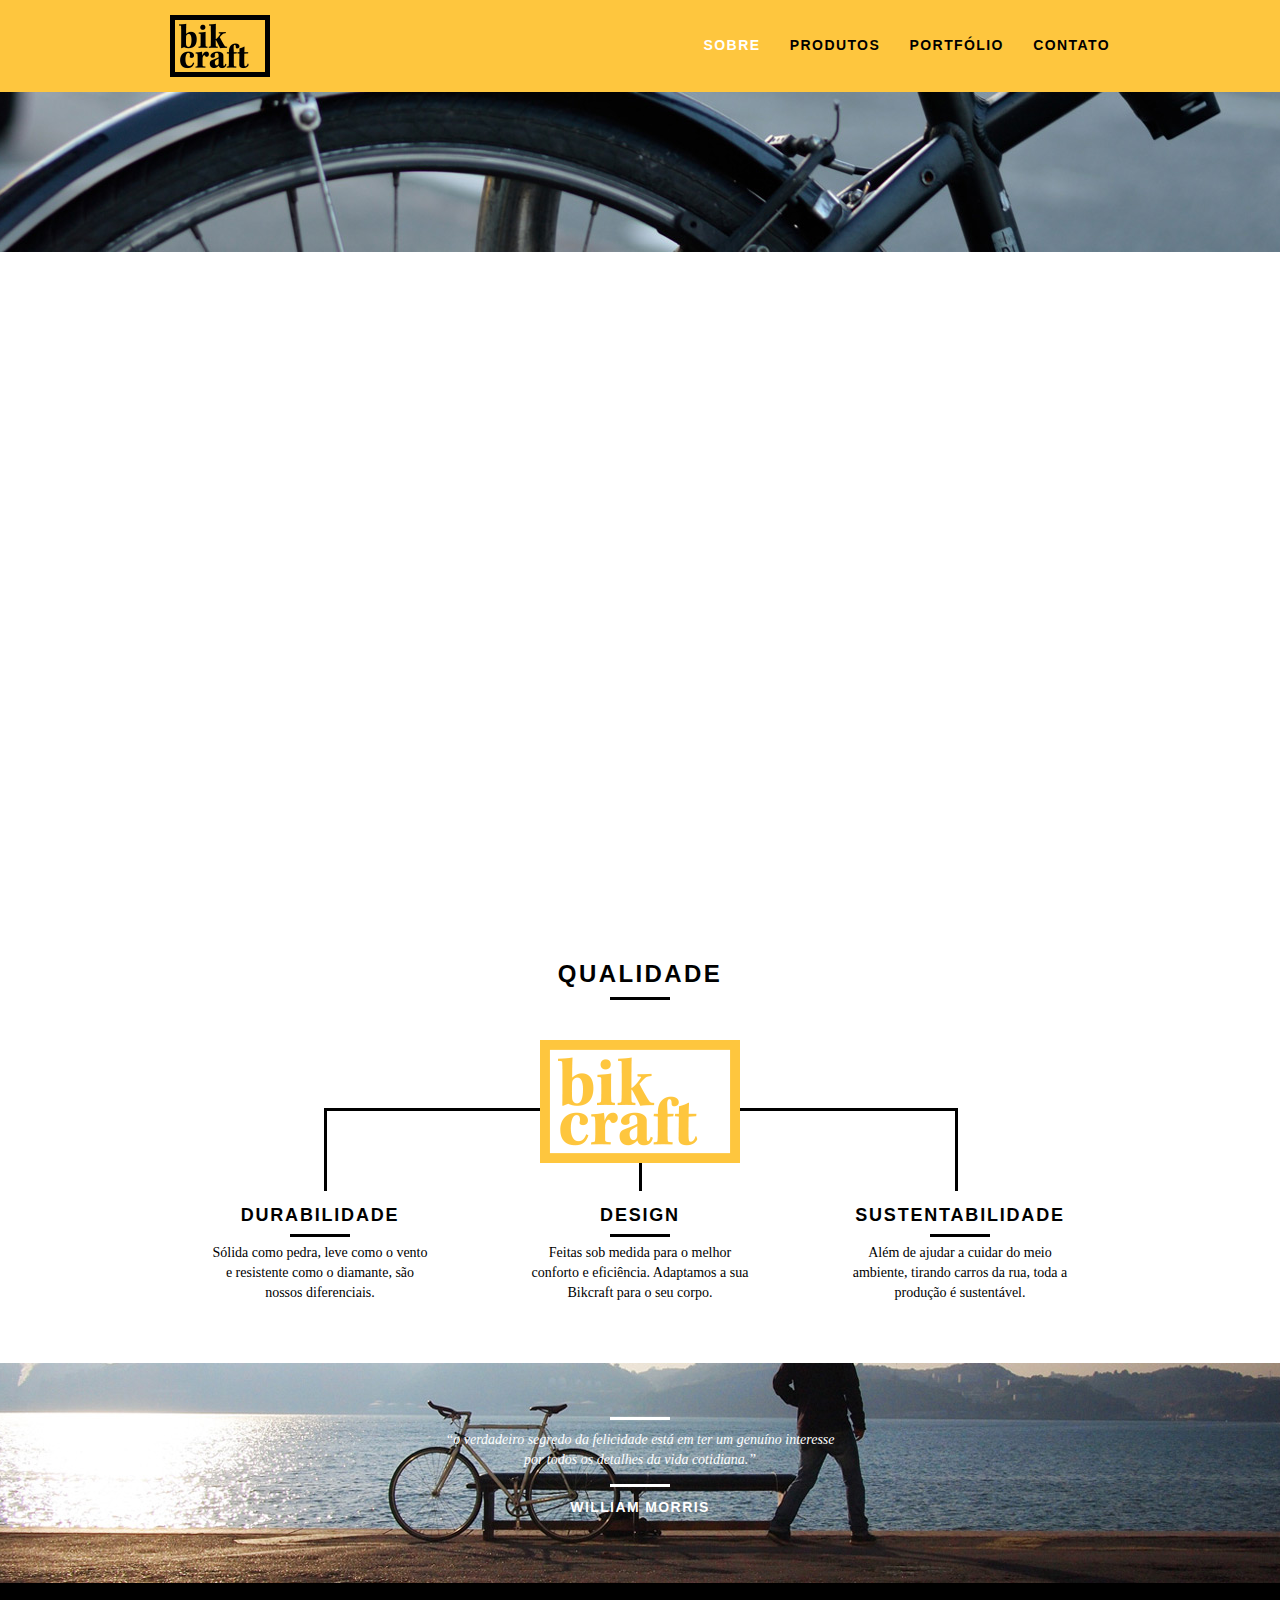
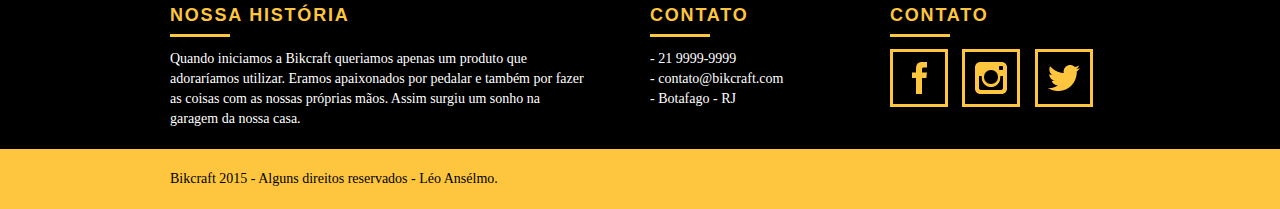
<file: sobre.html>
<!DOCTYPE html>
<html lang="pt-br">
	<head>
		<meta charset="utf-8">
		<title>Bikcraft - Saiba mais sobre a gente</title>
		<meta name="description" content="Compre a sua bicicleta personalizada na Bikcraft. Possuímos modelos Passeio, Retrô e Esporte.">

		<meta property="og:type" content="website"/>
		<meta property="og:title" content="Bikcraft - Saiba mais sobre a gente"/>
		<meta property="og:description" content="Compre a sua bicicleta personalizada na Bikcraft. Possuímos modelos Passeio, Retrô e Esporte."/>
		<meta property="og:url" content="http://bikcraft.com/sobre.html"/>
		<meta property="og:image" content="http://bikcraft.com/img/og-image.png"/>

		<meta name="viewport" content="width=device-width, initial-scale=1">

		<link rel="shortcut icon" href="favicon.ico">


		<link rel="stylesheet" href="css/style.css">
		<script src="js/libs/modernizr.custom.45655.js"></script>
	</head>
	<body>

		<header class="header">
			<div class="container">
				<a href="index.html" class="grid-4">
					<img src="img/bikcraft.png" alt="Bikcraft">
				</a>
				<nav class="grid-12 header_menu">
					<ul>
						<li><a href="sobre.html" class="menu_ativo">Sobre</a></li>
						<li><a href="produtos.html">Produtos</a></li>
						<li><a href="portfolio.html">Portfólio</a></li>
						<li><a href="contato.html">Contato</a></li>
					</ul>
				</nav>
			</div>
		</header>

		<section class="introducao-interna interna_sobre">
			<div class="container">
				<h1>Sobre</h1>
				<p>conheça mais sobre a bikcraft</p>
			</div>
		</section>

		<section class="missao_sobre container animar-interno">
			<div class="grid-10">
				<h2 class="subtitulo-interno">História, Missão e Visão</h2>
				<p>Quando iniciamos a Bikcraft queriamos apenas um produto que adoraríamos utilizar. Eramos apaixonados por pedalar e também por fazer as coisas com as nossas próprias mãos. Assim surgiu um sonho na garagem da nossa casa.</p>
				<p>Conheça os nossos produtos, pergunte para os nossos clientes e descubra a maravilha de ter uma Bikcraft na sua casa.</p>
			</div>
			<div class="grid-6">
				<h2 class="subtitulo-interno">Valores</h2>
				<ul>
					<li>- Qualidade no processo com</li>
					<li>- Foco no cliente sem perder a</li>
					<li>- Diversão, preservando a</li>
					<li>- Natureza com sustentabilidade</li>
				</ul>
			</div>

			<div class="grid-16 foto-equipe">
				<img src="img/equipe-bikcraft.jpg" alt="Equipe Bikcraft">
			</div>

		</section>

		<section class="qualidade container">
			<h2 class="subtitulo">Qualidade</h2>
			<img src="img/bikcraft-qualidade.png" alt="Bikcraft">
			<ul class="qualidade_lista">
				<li class="grid-1-3">
					<h3>Durabilidade</h3>
					<p>Sólida como pedra, leve como o vento e resistente como o diamante, são nossos diferenciais.</p>
				</li>
				<li class="grid-1-3">
					<h3>Design</h3>
					<p>Feitas sob medida para o melhor conforto e eficiência. Adaptamos a sua Bikcraft para o seu corpo.</p>
				</li>
				<li class="grid-1-3">
					<h3>Sustentabilidade</h3>
					<p>Além de ajudar a cuidar do meio ambiente, tirando carros da rua, toda a produção é sustentável.</p>
				</li>
			</ul>
		</section>

		<div class="quebra">
			<blockquote class="quote-externo container">
				<p>“o verdadeiro segredo da felicidade está em ter um genuíno interesse por todos os detalhes da vida cotidiana.”</p>
				<cite>WILLIAM MORRIS</cite>
			</blockquote>
		</div>

		<footer>
			<div class="footer">
				<div class="container">

					<div class="grid-8 footer_historia">
						<h3>Nossa História</h3>
						<p>Quando iniciamos a Bikcraft queriamos apenas um produto que adoraríamos utilizar. Eramos apaixonados por pedalar e também por fazer as coisas com as nossas próprias mãos. Assim surgiu um sonho na garagem da nossa casa.</p>
					</div>

					<div class="grid-4 footer_contato">
						<h3>Contato</h3>
						<ul>
							<li>- 21 9999-9999</li>
							<li>- contato@bikcraft.com</li>
							<li>- Botafago - RJ</li>
						</ul>
					</div>

					<div class="grid-4 footer_redes">
						<h3>Contato</h3>
						<ul>
							<li><a href="http://facebook.com" target="_blank"><img src="img/redes-sociais/facebook.png" alt="Facebook Bikcraft"></a></li>
							<li><a href="http://instagram.com" target="_blank"><img src="img/redes-sociais/instagram.png" alt="Instagram Bikcraft"></a></li>
							<li><a href="http://twitter.com" target="_blank"><img src="img/redes-sociais/twitter.png" alt="Twitter Bikcraft"></a></li>
						</ul>
					</div>

				</div>
			</div>

			<div class="copy">
				<div class="container">
					<p class="grid-16">Bikcraft 2015 - Alguns direitos reservados - Léo Ansélmo.</p>
				</div>
			</div>
		</footer>

	<!-- JavaScript -->
	<script src="//ajax.googleapis.com/ajax/libs/jquery/1.11.2/jquery.min.js"></script>
	<script>window.jQuery || document.write('<script src="js/libs/jquery-1.11.2.min.js"><\/script>')</script>
	<script src="js/plugins.js"></script>
	<script src="js/main.js"></script>
	<!-- JavaScript -->

	</body>
</html>
</file>
<file: css/style.css>
@charset "UTF-8";
/*! normalize.css v3.0.2 | MIT License | git.io/normalize */
/**
 * 1. Set default font family to sans-serif.
 * 2. Prevent iOS text size adjust after orientation change, without disabling
 *    user zoom.
 */
html {
  font-family: sans-serif; /* 1 */
  -ms-text-size-adjust: 100%; /* 2 */
  -webkit-text-size-adjust: 100%; /* 2 */
}

/**
 * Remove default margin.
 */
body {
  margin: 0;
}

/* HTML5 display definitions
   ========================================================================== */
/**
 * Correct `block` display not defined for any HTML5 element in IE 8/9.
 * Correct `block` display not defined for `details` or `summary` in IE 10/11
 * and Firefox.
 * Correct `block` display not defined for `main` in IE 11.
 */
article,
aside,
details,
figcaption,
figure,
footer,
header,
hgroup,
main,
menu,
nav,
section,
summary {
  display: block;
}

/**
 * 1. Correct `inline-block` display not defined in IE 8/9.
 * 2. Normalize vertical alignment of `progress` in Chrome, Firefox, and Opera.
 */
audio,
canvas,
progress,
video {
  display: inline-block; /* 1 */
  vertical-align: baseline; /* 2 */
}

/**
 * Prevent modern browsers from displaying `audio` without controls.
 * Remove excess height in iOS 5 devices.
 */
audio:not([controls]) {
  display: none;
  height: 0;
}

/**
 * Address `[hidden]` styling not present in IE 8/9/10.
 * Hide the `template` element in IE 8/9/11, Safari, and Firefox < 22.
 */
[hidden],
template {
  display: none;
}

/* Links
   ========================================================================== */
/**
 * Remove the gray background color from active links in IE 10.
 */
a {
  background-color: transparent;
}

/**
 * Improve readability when focused and also mouse hovered in all browsers.
 */
a:active,
a:hover {
  outline: 0;
}

/* Text-level semantics
   ========================================================================== */
/**
 * Address styling not present in IE 8/9/10/11, Safari, and Chrome.
 */
abbr[title] {
  border-bottom: 1px dotted;
}

/**
 * Address style set to `bolder` in Firefox 4+, Safari, and Chrome.
 */
b,
strong {
  font-weight: bold;
}

/**
 * Address styling not present in Safari and Chrome.
 */
dfn {
  font-style: italic;
}

/**
 * Address variable `h1` font-size and margin within `section` and `article`
 * contexts in Firefox 4+, Safari, and Chrome.
 */
h1 {
  font-size: 2em;
  margin: 0.67em 0;
}

/**
 * Address styling not present in IE 8/9.
 */
mark {
  background: #ff0;
  color: #000;
}

/**
 * Address inconsistent and variable font size in all browsers.
 */
small {
  font-size: 80%;
}

/**
 * Prevent `sub` and `sup` affecting `line-height` in all browsers.
 */
sub,
sup {
  font-size: 75%;
  line-height: 0;
  position: relative;
  vertical-align: baseline;
}

sup {
  top: -0.5em;
}

sub {
  bottom: -0.25em;
}

/* Embedded content
   ========================================================================== */
/**
 * Remove border when inside `a` element in IE 8/9/10.
 */
img {
  border: 0;
}

/**
 * Correct overflow not hidden in IE 9/10/11.
 */
svg:not(:root) {
  overflow: hidden;
}

/* Grouping content
   ========================================================================== */
/**
 * Address margin not present in IE 8/9 and Safari.
 */
figure {
  margin: 1em 40px;
}

/**
 * Address differences between Firefox and other browsers.
 */
hr {
  box-sizing: content-box;
  height: 0;
}

/**
 * Contain overflow in all browsers.
 */
pre {
  overflow: auto;
}

/**
 * Address odd `em`-unit font size rendering in all browsers.
 */
code,
kbd,
pre,
samp {
  font-family: monospace, monospace;
  font-size: 1em;
}

/* Forms
   ========================================================================== */
/**
 * Known limitation: by default, Chrome and Safari on OS X allow very limited
 * styling of `select`, unless a `border` property is set.
 */
/**
 * 1. Correct color not being inherited.
 *    Known issue: affects color of disabled elements.
 * 2. Correct font properties not being inherited.
 * 3. Address margins set differently in Firefox 4+, Safari, and Chrome.
 */
button,
input,
optgroup,
select,
textarea {
  color: inherit; /* 1 */
  font: inherit; /* 2 */
  margin: 0; /* 3 */
}

/**
 * Address `overflow` set to `hidden` in IE 8/9/10/11.
 */
button {
  overflow: visible;
}

/**
 * Address inconsistent `text-transform` inheritance for `button` and `select`.
 * All other form control elements do not inherit `text-transform` values.
 * Correct `button` style inheritance in Firefox, IE 8/9/10/11, and Opera.
 * Correct `select` style inheritance in Firefox.
 */
button,
select {
  text-transform: none;
}

/**
 * 1. Avoid the WebKit bug in Android 4.0.* where (2) destroys native `audio`
 *    and `video` controls.
 * 2. Correct inability to style clickable `input` types in iOS.
 * 3. Improve usability and consistency of cursor style between image-type
 *    `input` and others.
 */
button,
html input[type=button],
input[type=reset],
input[type=submit] {
  -webkit-appearance: button; /* 2 */
  cursor: pointer; /* 3 */
}

/**
 * Re-set default cursor for disabled elements.
 */
button[disabled],
html input[disabled] {
  cursor: default;
}

/**
 * Remove inner padding and border in Firefox 4+.
 */
button::-moz-focus-inner,
input::-moz-focus-inner {
  border: 0;
  padding: 0;
}

/**
 * Address Firefox 4+ setting `line-height` on `input` using `!important` in
 * the UA stylesheet.
 */
input {
  line-height: normal;
}

/**
 * It's recommended that you don't attempt to style these elements.
 * Firefox's implementation doesn't respect box-sizing, padding, or width.
 *
 * 1. Address box sizing set to `content-box` in IE 8/9/10.
 * 2. Remove excess padding in IE 8/9/10.
 */
input[type=checkbox],
input[type=radio] {
  box-sizing: border-box; /* 1 */
  padding: 0; /* 2 */
}

/**
 * Fix the cursor style for Chrome's increment/decrement buttons. For certain
 * `font-size` values of the `input`, it causes the cursor style of the
 * decrement button to change from `default` to `text`.
 */
input[type=number]::-webkit-inner-spin-button,
input[type=number]::-webkit-outer-spin-button {
  height: auto;
}

/**
 * 1. Address `appearance` set to `searchfield` in Safari and Chrome.
 * 2. Address `box-sizing` set to `border-box` in Safari and Chrome
 *    (include `-moz` to future-proof).
 */
input[type=search] {
  -webkit-appearance: textfield; /* 1 */ /* 2 */
  box-sizing: content-box;
}

/**
 * Remove inner padding and search cancel button in Safari and Chrome on OS X.
 * Safari (but not Chrome) clips the cancel button when the search input has
 * padding (and `textfield` appearance).
 */
input[type=search]::-webkit-search-cancel-button,
input[type=search]::-webkit-search-decoration {
  -webkit-appearance: none;
}

/**
 * Define consistent border, margin, and padding.
 */
fieldset {
  border: 1px solid #c0c0c0;
  margin: 0 2px;
  padding: 0.35em 0.625em 0.75em;
}

/**
 * 1. Correct `color` not being inherited in IE 8/9/10/11.
 * 2. Remove padding so people aren't caught out if they zero out fieldsets.
 */
legend {
  border: 0; /* 1 */
  padding: 0; /* 2 */
}

/**
 * Remove default vertical scrollbar in IE 8/9/10/11.
 */
textarea {
  overflow: auto;
}

/**
 * Don't inherit the `font-weight` (applied by a rule above).
 * NOTE: the default cannot safely be changed in Chrome and Safari on OS X.
 */
optgroup {
  font-weight: bold;
}

/* Tables
   ========================================================================== */
/**
 * Remove most spacing between table cells.
 */
table {
  border-collapse: collapse;
  border-spacing: 0;
}

td,
th {
  padding: 0;
}

/* ==========================================================================
   Reset
   ========================================================================== */
/**
 * Remove anchor text-decoration
 */
a {
  text-decoration: none;
}

/**
 * Remove list-style
 */
ol, ul {
  list-style: none;
}

html, body, div, span, iframe, h1, h2, h3, h4, h5, h6, p, blockquote, a, em, img, dl, dt, dd, ol, ul, li, fieldset, form, label, legend, article, footer, header, nav, section, main {
  margin: 0;
  padding: 0;
  border: 0;
  vertical-align: baseline;
}

h1, h2, h3, h4, h5, h6, p, a, ul {
  font-size: 1em;
  font-weight: normal;
}

*, *:before, *:after {
  box-sizing: border-box;
}

.container {
  width: 960px;
  margin: 0 auto;
  padding: 0px;
  position: relative;
}

.container:after, .container:before {
  content: " ";
  display: table;
}

.container:after {
  clear: both;
}

.grid-1, .grid-2, .grid-3, .grid-4, .grid-5, .grid-6, .grid-7, .grid-8, .grid-9, .grid-10, .grid-11, .grid-12, .grid-13, .grid-14, .grid-15, .grid-16, .grid-1-3 {
  float: left;
  margin-left: 10px;
  margin-right: 10px;
}

.grid-1 {
  width: 40px;
}

.grid-2 {
  width: 100px;
}

.grid-3 {
  width: 160px;
}

.grid-4 {
  width: 220px;
}

.grid-5 {
  width: 280px;
}

.grid-6 {
  width: 340px;
}

.grid-7 {
  width: 400px;
}

.grid-8 {
  width: 460px;
}

.grid-9 {
  width: 520px;
}

.grid-10 {
  width: 580px;
}

.grid-11 {
  width: 640px;
}

.grid-12 {
  width: 700px;
}

.grid-13 {
  width: 760px;
}

.grid-14 {
  width: 820px;
}

.grid-15 {
  width: 880px;
}

.grid-16 {
  width: 940px;
}

.grid-1-3 {
  width: 300px;
}

@media only screen and (min-width: 768px) and (max-width: 959px) {
  .container {
    width: 768px;
  }
  .grid-1 {
    width: 28px;
  }
  .grid-2 {
    width: 76px;
  }
  .grid-3 {
    width: 124px;
  }
  .grid-4 {
    width: 172px;
  }
  .grid-5 {
    width: 220px;
  }
  .grid-6 {
    width: 268px;
  }
  .grid-7 {
    width: 316px;
  }
  .grid-8 {
    width: 364px;
  }
  .grid-9 {
    width: 412px;
  }
  .grid-10 {
    width: 460px;
  }
  .grid-11 {
    width: 508px;
  }
  .grid-12 {
    width: 556px;
  }
  .grid-13 {
    width: 604px;
  }
  .grid-14 {
    width: 652px;
  }
  .grid-15 {
    width: 700px;
  }
  .grid-16 {
    width: 748px;
  }
  .grid-1-3 {
    width: 236px;
  }
}
@media only screen and (max-width: 767px) {
  .container {
    width: 300px;
  }
  .grid-1, .grid-2, .grid-3, .grid-4, .grid-5, .grid-6, .grid-7, .grid-8, .grid-9, .grid-10, .grid-11, .grid-12, .grid-13, .grid-14, .grid-15, .grid-16, .grid-1-3 {
    width: 300px;
    margin: 0 0 20px 0;
    float: none;
  }
}
/* Estilos Gerais */
body {
  font-family: Arial, Helvetica, sans-serif;
}

p {
  font-family: Georgia, "Times New Roman", serif;
  font-size: 14px;
  line-height: 20px;
}

img {
  display: block;
  max-width: 100%;
}

.formphp label.nao-aparece, .formphp input.nao-aparece {
  display: none !important;
}

#form-erro span, #form-send span {
  font-size: 18px;
  line-height: 25px;
  margin-bottom: 10px;
  display: block;
}

#form-send {
  color: #31aa39;
}

#form-erro {
  color: #f64540;
}

.btn {
  border: 3px solid #fec63e;
  padding: 10px 30px;
  color: #fec63e;
  font-size: 14px;
  line-height: 20px;
  text-transform: uppercase;
  font-weight: bold;
  letter-spacing: 0.1em;
  transition: all 0.5s ease;
}

.btn:hover {
  color: #FFF;
  border-color: #FFF;
}

.btn.btn-preto:hover {
  color: #000;
  border-color: #000;
}

.subtitulo {
  font-size: 24px;
  line-height: 30px;
  font-weight: bold;
  letter-spacing: 0.1em;
  color: #000;
  text-transform: uppercase;
  text-align: center;
  margin-bottom: 40px;
}

.subtitulo:after {
  content: "";
  display: block;
  width: 60px;
  height: 3px;
  background: #000;
  margin: 8px auto;
}

.subtitulo-interno {
  font-size: 24px;
  line-height: 30px;
  font-weight: bold;
  letter-spacing: 0.1em;
  color: #000;
  text-transform: uppercase;
  margin-bottom: 20px;
}

.subtitulo-interno:after {
  content: "";
  display: block;
  width: 60px;
  height: 3px;
  background: #000;
  margin: 8px 0;
}

/* Header */
.header {
  position: fixed;
  top: 0;
  width: 100%;
  background: #fec63e; /* Amarelo */
  padding: 15px 0;
  z-index: 10;
}

.header_menu {
  text-align: right;
}

.header_menu ul li {
  display: inline-block;
  margin-left: 25px;
  margin-top: 20px;
}

.header_menu ul li a {
  color: #000;
  font-weight: bold;
  text-transform: uppercase;
  letter-spacing: 0.1em;
  font-size: 14px;
  line-height: 20px;
  padding: 10px 0;
  transition: all 0.3s ease;
}

.header_menu ul li a:hover {
  color: #FFF;
}

.header_menu ul li a.menu_ativo {
  color: #FFF;
}

/* Introdução */
.introducao {
  width: 100%;
  height: 380px;
  background: url("../img/bg.jpg") no-repeat center;
  background-size: cover;
  margin-top: 92px;
  text-align: center;
  padding-top: 80px;
}

.introducao h1 {
  font-size: 48px;
  color: #FFF;
  font-weight: bold;
  text-transform: uppercase;
}

.quote-externo {
  max-width: 320px;
  margin: 0 auto;
  margin-bottom: 40px;
  color: white;
}

.quote-externo p {
  font-style: italic;
}

.quote-externo p:before, .quote-externo p:after {
  content: "";
  display: block;
  width: 60px;
  height: 3px;
  background: #FFF;
  margin: 14px auto 10px auto;
}

.quote-externo cite {
  font-style: normal;
  font-weight: bold;
  font-size: 14px;
  line-height: 20px;
  letter-spacing: 0.1em;
}

/*Introducao Interna*/
.introducao-interna {
  width: 100%;
  margin-top: 92px;
  height: 160px;
  text-align: center;
  color: #FFF;
  padding-top: 30px;
}

.introducao-interna h1 {
  font-size: 36px;
  font-weight: bold;
  text-transform: uppercase;
}

.introducao-interna h1:after {
  content: "";
  display: block;
  width: 60px;
  height: 3px;
  background: #FFF;
  margin: 6px auto 10px auto;
}

/*Produtos*/
.produtos {
  padding: 60px 0;
}

.produtos_lista li {
  background: #fec63e;
  text-align: center;
}

.produtos_lista li img {
  margin: 0 auto;
}

.produtos_lista li h3 {
  font-weight: bold;
  font-size: 18px;
  line-height: 25px;
  text-transform: uppercase;
  letter-spacing: 0.1em;
  margin-top: 20px;
}

.produtos_lista li h3:after {
  content: "";
  display: block;
  width: 60px;
  height: 3px;
  background: #000;
  margin: 2px auto;
}

.produtos_lista li p {
  padding: 10px 20px 20px 20px;
}

.produtos_icone {
  background: #000;
  padding: 20px;
}

.call {
  padding-top: 40px;
  text-align: center;
  clear: both;
}

.call p {
  margin-bottom: 20px;
}

/*Portfólio*/
.portfolio {
  width: 100%;
  background: #000;
  padding: 40px 0;
}

.portfolio .subtitulo {
  color: #fec63e;
}

.portfolio .subtitulo:after {
  background: #fec63e;
}

.portfolio_lista div:last-of-type {
  margin-top: 20px;
}

.portfolio .call p {
  color: #FFF;
}

/*Qualidade*/
.qualidade {
  padding: 60px 0;
}

.qualidade:after {
  content: "";
  width: 634px;
  height: 83px;
  display: block;
  background: url("../img/linhas.png") no-repeat center;
  position: absolute;
  top: 209px;
  right: 162px;
  z-index: -1;
}

.qualidade img {
  margin: 0 auto;
}

.qualidade_lista {
  padding-top: 20px;
  overflow: auto; /* clear-fix */
}

.qualidade_lista li {
  text-align: center;
  padding: 0 40px;
}

.qualidade_lista li h3 {
  font-weight: bold;
  font-size: 18px;
  line-height: 25px;
  text-transform: uppercase;
  letter-spacing: 0.1em;
  margin-top: 20px;
}

.qualidade_lista li h3:after {
  content: "";
  display: block;
  width: 60px;
  height: 3px;
  background: #000;
  margin: 6px auto;
}

/*Quebra*/
.quebra {
  width: 100%;
  height: 220px;
  background: url("../img/bg-footer.jpg") no-repeat center;
  background-size: cover;
  text-align: center;
  padding-top: 40px;
}

.quebra .quote-externo {
  max-width: 400px;
}

/*Footer*/
.footer {
  width: 100%;
  background: #000;
  color: #FFF;
  padding: 20px 0;
}

.footer h3 {
  font-size: 18px;
  line-height: 25px;
  color: #fec63e;
  text-transform: uppercase;
  letter-spacing: 0.1em;
  font-weight: bold;
}

.footer h3:after {
  content: "";
  display: block;
  width: 60px;
  height: 3px;
  background: #fec63e;
  margin: 6px 0 12px 0;
}

.footer_historia {
  padding-right: 40px;
}

.footer_contato ul li {
  font-family: Georgia, "Times New Roman", serif;
  font-size: 14px;
  line-height: 20px;
}

.footer_redes ul li {
  display: inline-block;
  margin-right: 10px;
}

.footer_redes ul li a {
  border: 3px solid #fec63e;
  display: block;
  padding: 10px;
  transition: all 0.5s ease;
}

.footer_redes ul li a:hover {
  border-color: #FFF;
}

.copy {
  width: 100%;
  background: #fec63e;
  padding: 20px 0;
}

/*Animações*/
.js .introducao h1, .js .introducao blockquote, .js .introducao .btn, .js .animar, .js .animar-interno, .js .introducao-interna h1, .js .introducao-interna p {
  opacity: 0;
}

.animated {
  animation-duration: 1s;
  animation-fill-mode: both;
}
@keyframes fadeInDown {
  0% {
    opacity: 0;
    transform: translate3d(0, -20px, 0);
  }
  100% {
    opacity: 1;
    transform: none;
  }
}
.fadeInDown {
  animation-name: fadeInDown;
}

.interna_sobre {
  background: url("../img/bg-sobre.jpg") no-repeat center;
  background-size: cover;
}

.missao_sobre {
  padding-top: 60px;
}

.missao_sobre p {
  font-size: 18px;
  line-height: 25px;
  margin-bottom: 1em;
  padding-right: 60px;
}

.missao_sobre ul li {
  font-family: Georgia, "Times New Roman", serif;
  font-size: 18px;
  line-height: 25px;
}

.foto-equipe {
  padding-top: 20px;
}

.interna_produtos {
  background: url("../img/bg-produtos.jpg") no-repeat center;
  background-size: cover;
}

.produto_item {
  padding-top: 60px;
}

.produto_item h2 {
  color: #FFF;
  font-size: 36px;
  text-transform: uppercase;
  letter-spacing: 0.1em;
  font-weight: bold;
  position: relative;
  top: -180px;
  text-align: center;
  margin-bottom: -56px;
}

.produto_item h2:after, .produto_item h2:before {
  content: "";
  display: block;
  width: 60px;
  height: 3px;
  background: #FFF;
  margin: 6px auto 8px auto;
}

.produto_icone {
  background: #000;
  padding: 70px 0;
}

.produto_icone img {
  margin: 0 auto;
}

.produto_info {
  background: #000;
}

.produto_info p {
  color: #FFF;
  font-size: 18px;
  line-height: 25px;
  height: 180px;
  padding: 30px 40px;
}

.produto_info ul li {
  background: #fec63e;
  text-transform: uppercase;
  font-size: 18px;
  line-height: 25px;
  font-weight: bold;
  float: left;
  width: 229px;
  height: 49px;
  text-align: center;
  padding-top: 16px;
}

.produto_info ul li:nth-child(1), .produto_info ul li:nth-child(2) {
  margin-bottom: 2px;
}

.produto_info ul li:nth-child(even) {
  margin-left: 2px;
}

/*Orçamento*/
.orcamento {
  background: #000;
  width: 100%;
  margin-top: 60px;
  padding: 40px 0;
}

.orcamento h2 {
  color: #fec63e;
}

.orcamento h2:after {
  background: #fec63e;
}

.form {
  padding-right: 60px;
}

.form label {
  display: block;
  color: #FFF;
  margin-bottom: 4px;
  font-family: Georgia, "Times New Roman", serif;
  font-size: 18px;
  line-height: 25px;
}

.form input {
  display: block;
  width: 100%;
  border: 4px solid #fec63e;
  background: none;
  color: #FFF;
  padding: 7px 10px;
  margin-bottom: 10px;
  outline: none;
  font-family: Georgia, "Times New Roman", serif;
  font-size: 14px;
  line-height: 20px;
}

.form textarea {
  display: block;
  width: 100%;
  height: 120px;
  border: 4px solid #fec63e;
  background: none;
  color: #FFF;
  padding: 7px 10px;
  margin-bottom: 20px;
  outline: none;
  font-family: Georgia, "Times New Roman", serif;
  font-size: 14px;
  line-height: 20px;
}

.form button {
  padding: 7px 40px;
  background: none;
}

.orcamento_dados {
  color: #FFF;
}

.orcamento_dados h3 {
  font-size: 18px;
  line-height: 25px;
  text-transform: uppercase;
  color: #fec63e;
  font-weight: bold;
}

.orcamento_dados span {
  display: block;
  font-family: Georgia, "Times New Roman", serif;
  font-size: 18px;
  line-height: 25px;
}

.orcamento_dados span:nth-of-type(2) {
  margin-bottom: 40px;
}

.orcamento_dados ul {
  padding-right: 60px;
}

.orcamento_dados ul li {
  font-family: Georgia, "Times New Roman", serif;
  font-size: 14px;
  line-height: 20px;
  padding: 10px 15px;
}

.orcamento_dados ul li:nth-child(odd) {
  background: #1d1d1d;
}

.orcamento_dados p {
  margin: 8px 0;
}

.interna_portfolio {
  background: url("../img/bg-portfolio.jpg") no-repeat center;
  background-size: cover;
}

.quote_clientes {
  padding: 60px 0;
  max-width: 460px;
  margin: 0 auto;
}

.quote_clientes p {
  text-align: center;
  font-style: italic;
  margin-bottom: 20px;
  font-family: Georgia, "Times New Roman", serif;
  font-size: 18px;
  line-height: 25px;
}

.quote_clientes cite {
  font-size: 18px;
  line-height: 25px;
  font-weight: bold;
  float: right;
  font-style: normal;
}

/*Plugin de Slide*/
.rslides, .rslides_portfolio {
  position: relative;
  list-style: none;
  overflow: hidden;
  width: 100%;
  padding: 0;
  margin: 0;
}

.rslides li, .rslides_portfolio li {
  -webkit-backface-visibility: hidden;
  position: absolute;
  display: none;
  width: 100%;
  left: 0;
  top: 0;
}

.rslides li:first-child, .rslides_portfolio li:first-child {
  position: relative;
  display: block;
  float: left;
}

.rslides img, .rslides_portfolio img {
  display: block;
  height: auto;
  width: 100%;
  border: 0;
}

.rslides_tabs {
  text-align: center;
  margin-top: 14px;
}

.rslides_tabs li {
  display: inline;
  margin: 0 5px;
}

.rslides_tabs li a {
  display: inline-block;
  width: 12px;
  height: 12px;
  background: #1d1d1d;
  color: #1d1d1d;
  border-radius: 20px;
  overflow: hidden;
  text-indent: -200px;
}

.rslides_tabs li a:hover, .rslides_tabs li.rslides_here a {
  background: #fec63e;
  color: #fec63e;
}

.interna_contato {
  background: url("../img/bg-contato.jpg") no-repeat center;
  background-size: cover;
}

/*Orçamento*/
.contato {
  padding: 40px 0;
}

.contato_form {
  padding-right: 60px;
}

.contato_form label {
  display: block;
  margin-bottom: 4px;
  font-family: Georgia, "Times New Roman", serif;
  font-size: 18px;
  line-height: 25px;
}

.contato_form input {
  display: block;
  width: 100%;
  border: 4px solid #fec63e;
  background: none;
  padding: 7px 10px;
  margin-bottom: 10px;
  outline: none;
  font-family: Georgia, "Times New Roman", serif;
  font-size: 14px;
  line-height: 20px;
}

.contato_form textarea {
  display: block;
  width: 100%;
  height: 120px;
  border: 4px solid #fec63e;
  background: none;
  padding: 7px 10px;
  margin-bottom: 20px;
  outline: none;
  font-family: Georgia, "Times New Roman", serif;
  font-size: 14px;
  line-height: 20px;
}

.contato_form button {
  padding: 7px 40px;
  background: none;
}

.orcamento_dados {
  color: #FFF;
}

.contato_dados h3 {
  font-size: 18px;
  line-height: 25px;
  text-transform: uppercase;
  color: #fec63e;
  font-weight: bold;
}

.contato_dados span {
  display: block;
  font-family: Georgia, "Times New Roman", serif;
  font-size: 18px;
  line-height: 25px;
}

.contato_dados span:nth-of-type(even) {
  margin-bottom: 30px;
}

.contato_dados ul {
  margin-top: 10px;
}

.contato_dados ul li {
  display: inline-block;
  margin-right: 10px;
}

.contato_dados ul li a {
  border: 3px solid #fec63e;
  display: block;
  padding: 10px;
}

.contato_dados ul li a:hover {
  border-color: #000;
}

.contato_mapa {
  margin-bottom: 60px;
}

/*Estilo para tablets*/
@media only screen and (min-width: 768px) and (max-width: 959px) {
  /*Qualidade Home*/
  .qualidade:after {
    right: 66px;
  }
  .qualidade_lista li {
    padding: 0 10px;
  }
  /*Footer*/
  .footer_redes ul li a {
    border: 3px solid #fec63e;
    display: block;
    padding: 6px;
  }
  .footer_redes ul li a img {
    width: 26px;
    height: 26px;
  }
  /*Produtos*/
  .produto_item h2 {
    top: -150px;
    margin-bottom: -56px;
  }
  .produto_icone {
    padding: 41px 0;
  }
  .produto_info p {
    font-size: 14px;
    line-height: 20px;
    height: 122px;
    padding: 20px 30px;
  }
  .produto_info ul li {
    width: 181px;
    height: 49px;
  }
} /* Final do estilo para tablets */
/*Estilo para smartphone*/
@media only screen and (max-width: 767px) {
  /*Header*/
  .header {
    position: relative;
    padding-bottom: 0px;
  }
  .header img {
    margin: 0 auto 10px auto;
  }
  .header_menu {
    text-align: center;
  }
  .header_menu ul li {
    margin: 5px;
  }
  .header_menu ul li a {
    border: 4px solid #000;
    width: 136px;
    display: block;
    float: left;
  }
  .header_menu ul li a:hover {
    border-color: #FFF;
  }
  .header_menu ul li a.menu_ativo {
    border-color: #FFF;
  }
  /*Introducao*/
  .introducao h1 {
    font-size: 36px;
  }
  .introducao {
    margin-top: 0px;
    padding-top: 40px;
    background: url("../img/bg-mobile.jpg") no-repeat center;
    background-size: cover;
  }
  /*Introdução Interna*/
  .introducao-interna {
    margin-top: 0px;
  }
  /*Call*/
  .call {
    padding-top: 10px;
  }
  /*Qualidade Home*/
  .qualidade:after {
    display: none;
  }
  /*Sobre*/
  .missao_sobre p {
    font-size: 14px;
    line-height: 20px;
    padding-right: 0px;
  }
  .missao_sobre ul li {
    font-size: 14px;
    line-height: 20px;
  }
  /*Produtos*/
  .produto_item h2 {
    top: -100px;
    margin-bottom: -68px;
  }
  .produto_icone {
    padding: 41px 0;
  }
  .produto_info p {
    font-size: 14px;
    line-height: 20px;
    height: auto;
    padding: 20px 30px;
  }
  .produto_info ul li {
    width: 149px;
    height: 49px;
    font-size: 14px;
    line-height: 20px;
    padding-top: 14px;
  }
  .form {
    padding-right: 0px;
  }
  .orcamento_dados ul {
    padding-right: 0px;
  }
  /*Contato*/
  .contato_form {
    padding-right: 0px;
    margin-bottom: 40px;
  }
} /* Final do estilo para smartphone */
</file>
